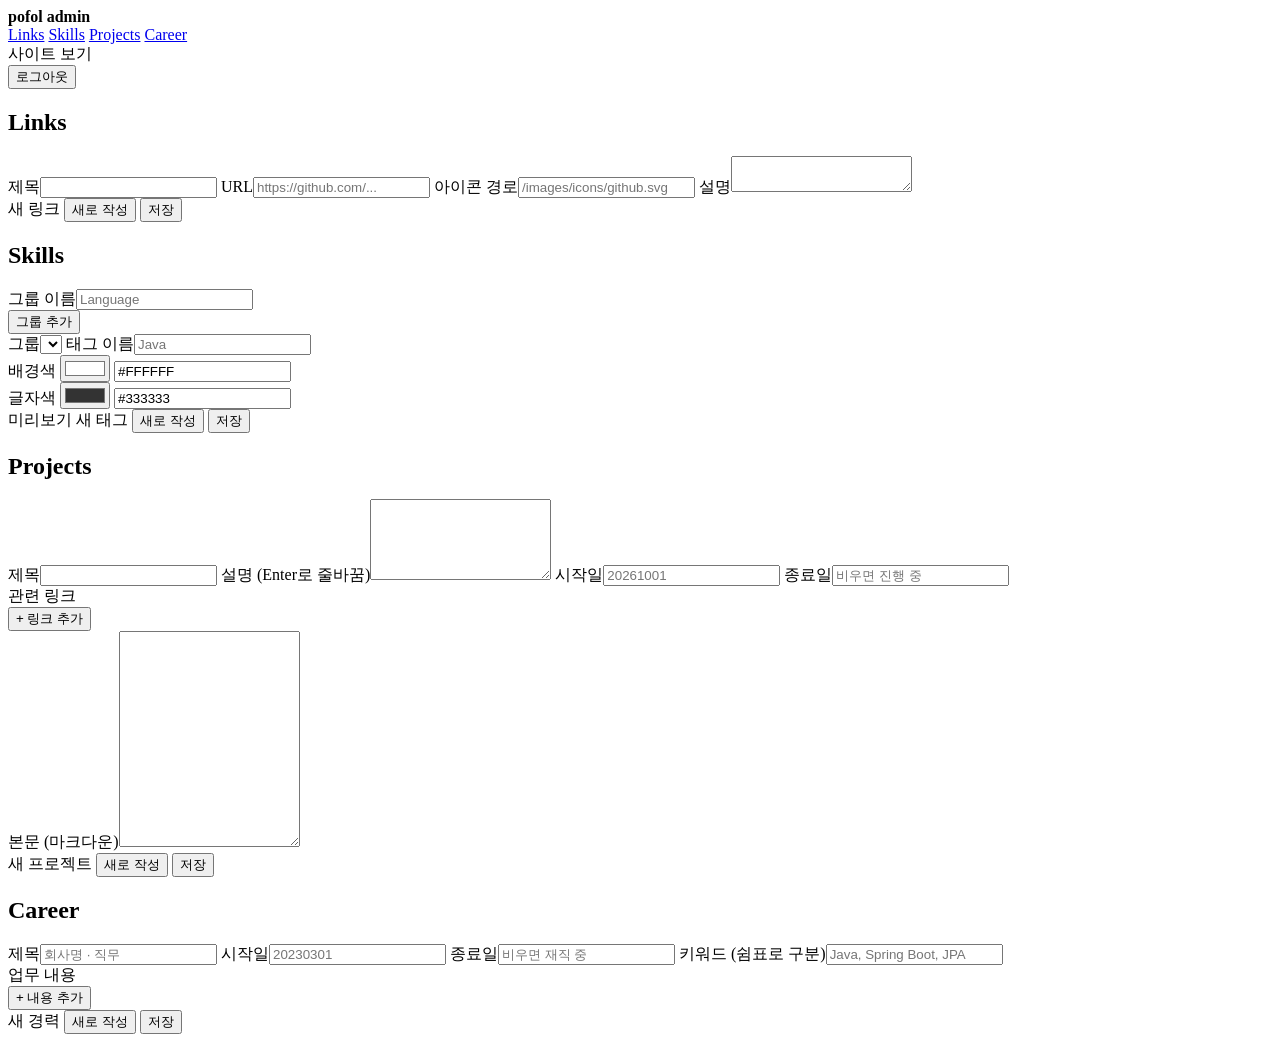
<file: src/main/resources/templates/admin/index.html>
<!DOCTYPE html>
<html lang="ko" xmlns:th="http://www.thymeleaf.org">
<head th:replace="~{admin/head :: head('pofol admin')}"></head>
<body class="admin-body">
<header class="admin-header">
  <div class="admin-wrap admin-header-inner">
    <strong class="admin-logo">pofol admin</strong>
    <nav class="admin-nav">
      <a href="#admin-links">Links</a>
      <a href="#admin-skills">Skills</a>
      <a href="#admin-projects">Projects</a>
      <a href="#admin-careers">Career</a>
    </nav>
    <div class="admin-header-actions">
      <a class="btn btn-sub btn-sm" th:href="@{/}" target="_blank" rel="noopener">사이트 보기</a>
      <form method="post" th:action="@{/po/admin/logout}">
        <button type="submit" class="btn btn-sub btn-sm">로그아웃</button>
      </form>
    </div>
  </div>
</header>

<main class="admin-wrap admin-main">
  <section class="admin-card admin-panel" id="admin-links">
    <h2 class="admin-panel-title">Links</h2>
    <form class="admin-form" id="link-form">
      <input type="hidden" name="id">
      <label class="admin-field">제목<input class="admin-input" name="title" required></label>
      <label class="admin-field">URL<input class="admin-input" name="url" placeholder="https://github.com/..." required></label>
      <label class="admin-field">아이콘 경로<input class="admin-input" name="icon" placeholder="/images/icons/github.svg"></label>
      <label class="admin-field admin-field-wide">설명<textarea class="admin-input" name="description" rows="2" required></textarea></label>
      <div class="admin-form-actions">
        <span class="admin-form-mode" data-mode>새 링크</span>
        <button type="button" class="btn btn-sub" data-reset>새로 작성</button>
        <button type="submit" class="btn">저장</button>
      </div>
    </form>
    <ul class="admin-list" id="link-list"></ul>
  </section>

  <section class="admin-card admin-panel" id="admin-skills">
    <h2 class="admin-panel-title">Skills</h2>
    <form class="admin-form admin-form-inline" id="group-form">
      <label class="admin-field">그룹 이름<input class="admin-input" name="name" placeholder="Language" required></label>
      <div class="admin-form-actions">
        <button type="submit" class="btn">그룹 추가</button>
      </div>
    </form>

    <form class="admin-form" id="tag-form">
      <input type="hidden" name="id">
      <label class="admin-field">그룹<select class="admin-input" name="tagGroupId" required></select></label>
      <label class="admin-field">태그 이름<input class="admin-input" name="tagName" placeholder="Java" required></label>
      <div class="admin-field">배경색
        <span class="admin-color" data-color="bgColor">
          <input type="color" value="#FFFFFF" aria-label="배경색 선택">
          <input class="admin-input admin-color-text" name="bgColor" value="#FFFFFF" maxlength="7" placeholder="#FFFFFF" aria-label="배경색 코드" spellcheck="false">
        </span>
      </div>
      <div class="admin-field">글자색
        <span class="admin-color" data-color="tColor">
          <input type="color" value="#333333" aria-label="글자색 선택">
          <input class="admin-input admin-color-text" name="tColor" value="#333333" maxlength="7" placeholder="#333333" aria-label="글자색 코드" spellcheck="false">
        </span>
      </div>
      <div class="admin-form-actions">
        <span class="admin-tag-preview"><span class="tag" id="tag-preview">미리보기</span></span>
        <span class="admin-form-mode" data-mode>새 태그</span>
        <button type="button" class="btn btn-sub" data-reset>새로 작성</button>
        <button type="submit" class="btn">저장</button>
      </div>
    </form>
    <div class="admin-groups" id="group-list"></div>
  </section>

  <section class="admin-card admin-panel" id="admin-projects">
    <h2 class="admin-panel-title">Projects</h2>
    <form class="admin-form" id="post-form">
      <input type="hidden" name="id">
      <label class="admin-field admin-field-wide">제목<input class="admin-input" name="title" required></label>
      <label class="admin-field admin-field-wide">설명 (Enter로 줄바꿈)<textarea class="admin-input" name="description" rows="5" required></textarea></label>
      <label class="admin-field">시작일<input class="admin-input" name="startDate" inputmode="numeric" maxlength="8" pattern="\d{8}" placeholder="20261001"></label>
      <label class="admin-field">종료일<input class="admin-input" name="endDate" inputmode="numeric" maxlength="8" pattern="\d{8}" placeholder="비우면 진행 중"></label>
      <div class="admin-field admin-field-wide">관련 링크
        <div class="admin-links" id="post-links"></div>
        <button type="button" class="btn btn-sub btn-sm admin-links-add" id="post-link-add">+ 링크 추가</button>
      </div>
      <label class="admin-field admin-field-wide">본문 (마크다운)<textarea class="admin-input admin-markdown-input" name="content" rows="14" required></textarea></label>
      <div class="admin-form-actions">
        <span class="admin-form-mode" data-mode>새 프로젝트</span>
        <button type="button" class="btn btn-sub" data-reset>새로 작성</button>
        <button type="submit" class="btn">저장</button>
      </div>
    </form>
    <ul class="admin-list" id="post-list"></ul>
  </section>

  <section class="admin-card admin-panel" id="admin-careers">
    <h2 class="admin-panel-title">Career</h2>
    <form class="admin-form" id="career-form">
      <input type="hidden" name="id">
      <label class="admin-field admin-field-wide">제목<input class="admin-input" name="title" maxlength="100" placeholder="회사명 · 직무" required></label>
      <label class="admin-field">시작일<input class="admin-input" name="startDate" inputmode="numeric" maxlength="8" pattern="\d{8}" placeholder="20230301" required></label>
      <label class="admin-field">종료일<input class="admin-input" name="endDate" inputmode="numeric" maxlength="8" pattern="\d{8}" placeholder="비우면 재직 중"></label>
      <label class="admin-field admin-field-wide">키워드 (쉼표로 구분)<input class="admin-input" name="keywords" placeholder="Java, Spring Boot, JPA"></label>
      <div class="admin-field admin-field-wide">업무 내용
        <div class="admin-links" id="career-contents"></div>
        <button type="button" class="btn btn-sub btn-sm admin-links-add" id="career-content-add">+ 내용 추가</button>
      </div>
      <div class="admin-form-actions">
        <span class="admin-form-mode" data-mode>새 경력</span>
        <button type="button" class="btn btn-sub" data-reset>새로 작성</button>
        <button type="submit" class="btn">저장</button>
      </div>
    </form>
    <ul class="admin-list" id="career-list"></ul>
  </section>
</main>

<div class="admin-toast" id="admin-toast" role="status" aria-live="polite"></div>

<script type="module" th:src="@{/js/admin/admin.js}"></script>
</body>
</html>
</file>
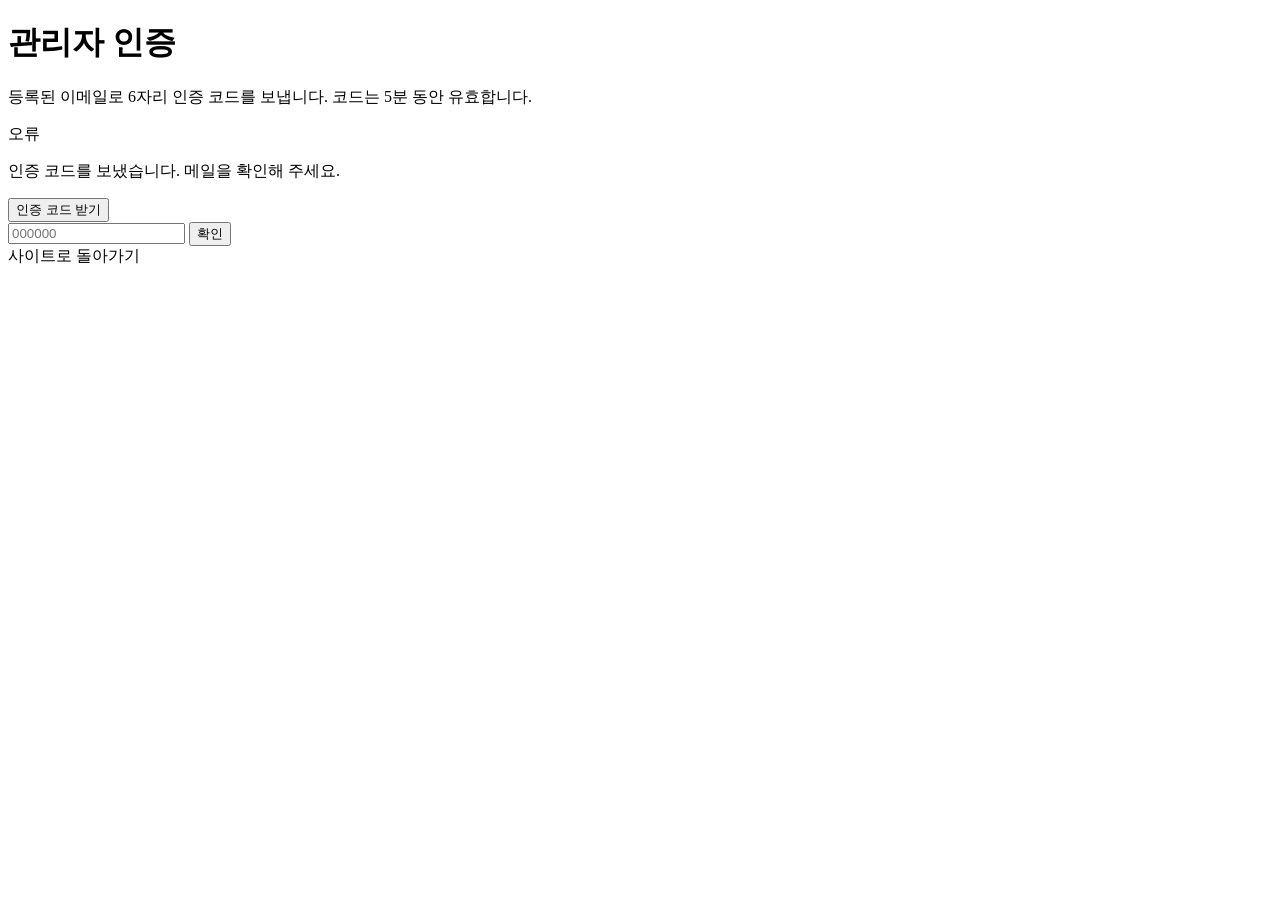
<file: src/main/resources/templates/admin/login.html>
<!DOCTYPE html>
<html lang="ko" xmlns:th="http://www.thymeleaf.org">
<head th:replace="~{admin/head :: head('관리자 인증')}"></head>
<body class="admin-body">
<main class="admin-login">
  <div class="admin-card admin-login-card">
    <h1 class="admin-login-title">관리자 인증</h1>
    <p class="admin-login-desc">등록된 이메일로 6자리 인증 코드를 보냅니다. 코드는 5분 동안 유효합니다.</p>

    <p class="admin-msg is-error" th:if="${error}" th:text="${error}">오류</p>
    <p class="admin-msg" th:if="${sent != null and error == null}">인증 코드를 보냈습니다. 메일을 확인해 주세요.</p>

    <form method="post" th:action="@{/po/admin/login/code}">
      <button type="submit" class="btn btn-sub btn-block">인증 코드 받기</button>
    </form>

    <form method="post" th:action="@{/po/admin/login/verify}" class="admin-login-verify">
      <input class="admin-input admin-code-input" name="code" inputmode="numeric" autocomplete="one-time-code"
             maxlength="6" pattern="\d{6}" placeholder="000000" required aria-label="인증 코드">
      <button type="submit" class="btn">확인</button>
    </form>

    <a class="admin-login-back" th:href="@{/}">사이트로 돌아가기</a>
  </div>
</main>
</body>
</html>
</file>
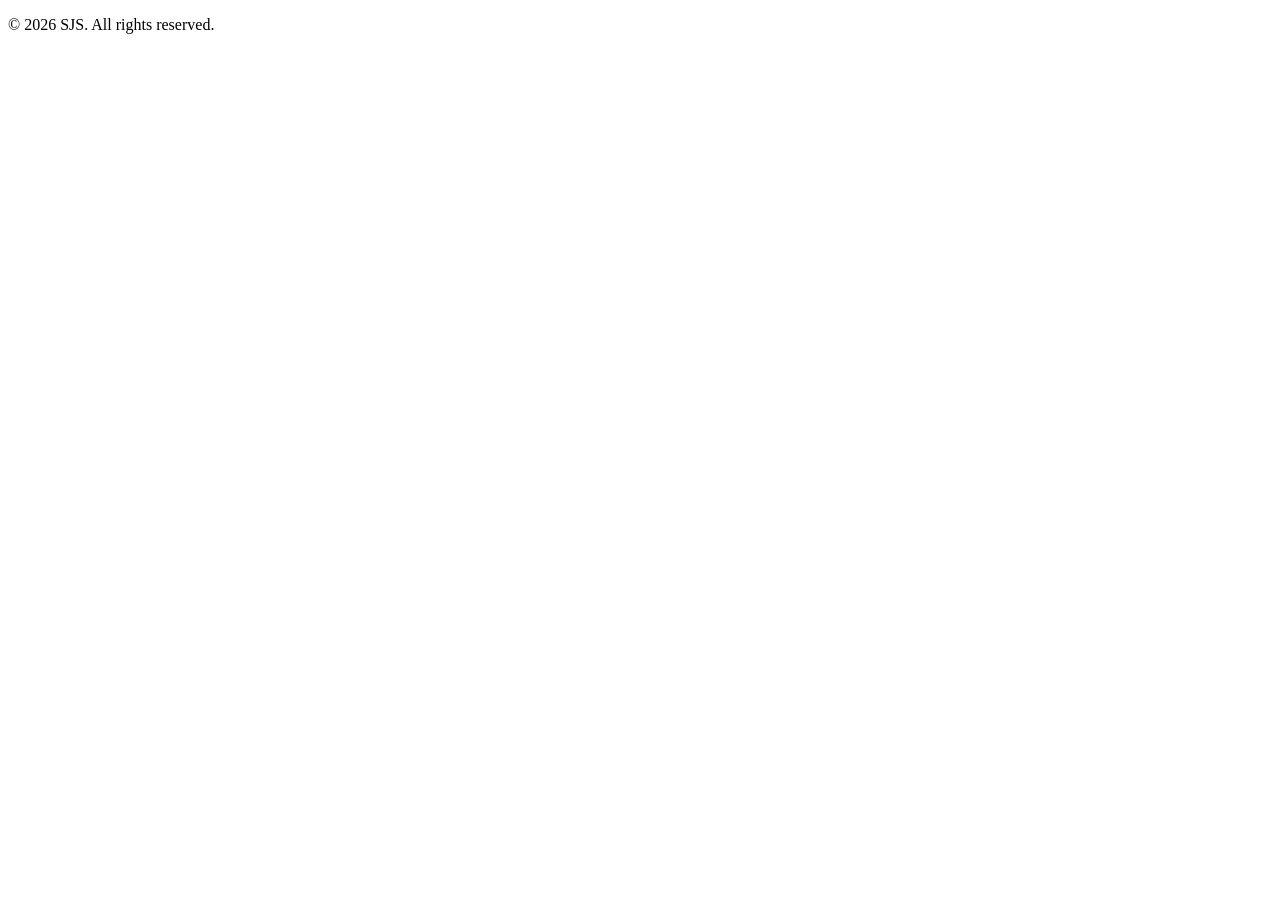
<file: src/main/resources/templates/fragments/footer.html>
<!DOCTYPE html>
<html xmlns:th="http://www.thymeleaf.org">
<body>
<footer th:fragment="footer" class="footer">
  <div class="container">
    <p class="footer-copy">&copy; 2026 SJS. All rights reserved.</p>
  </div>
</footer>
</body>
</html>
</file>
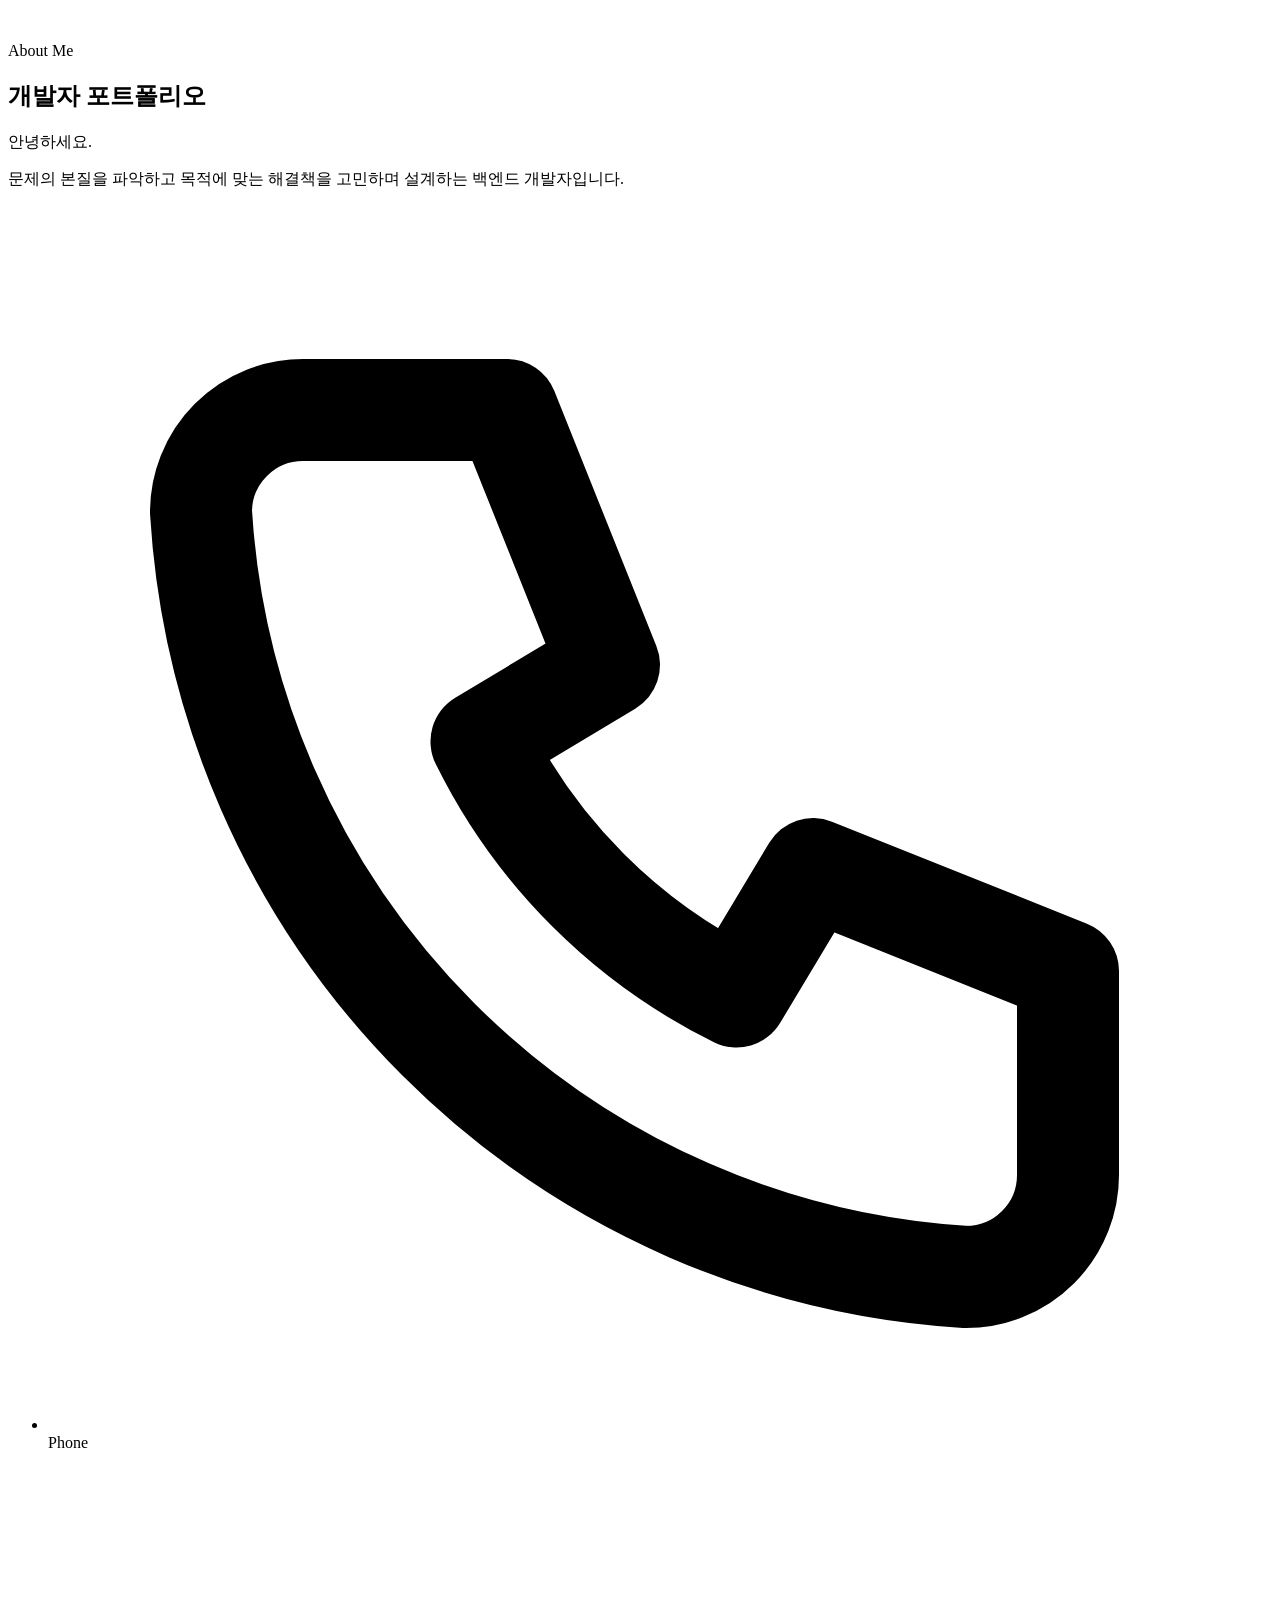
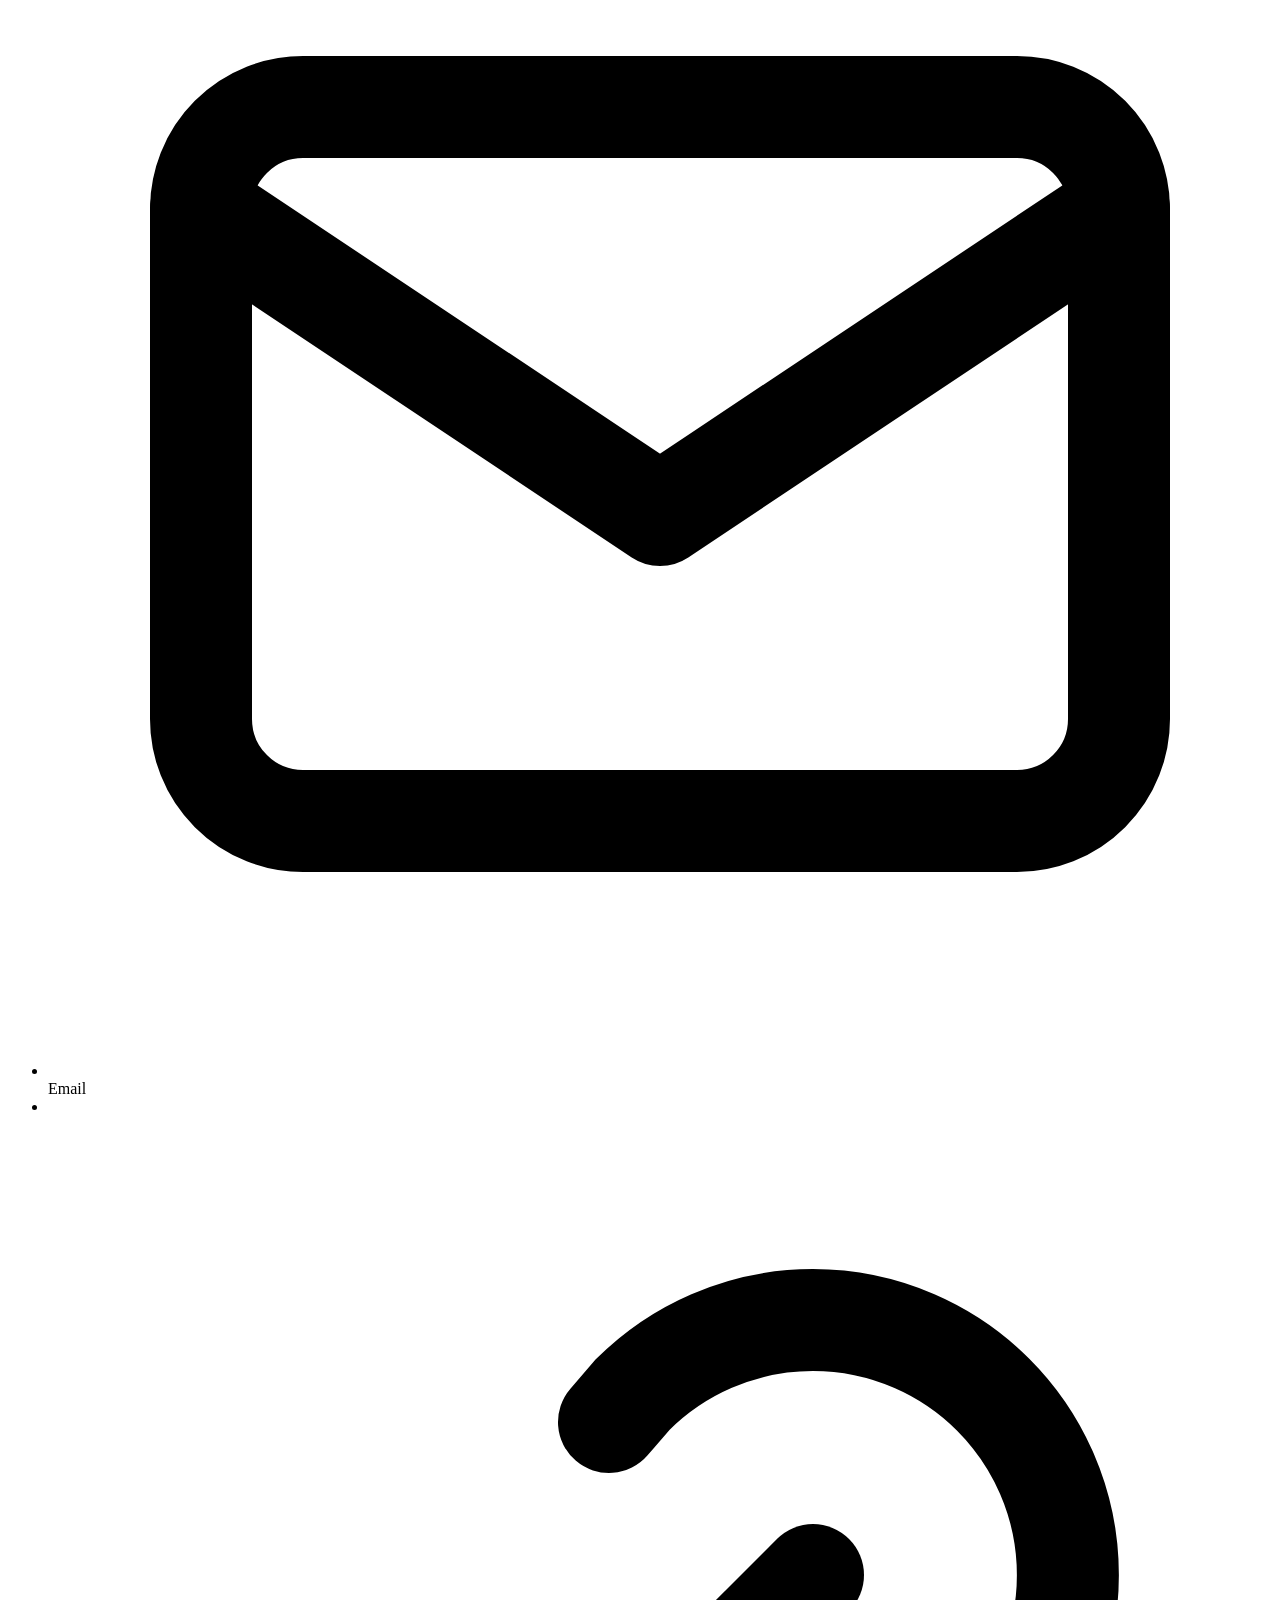
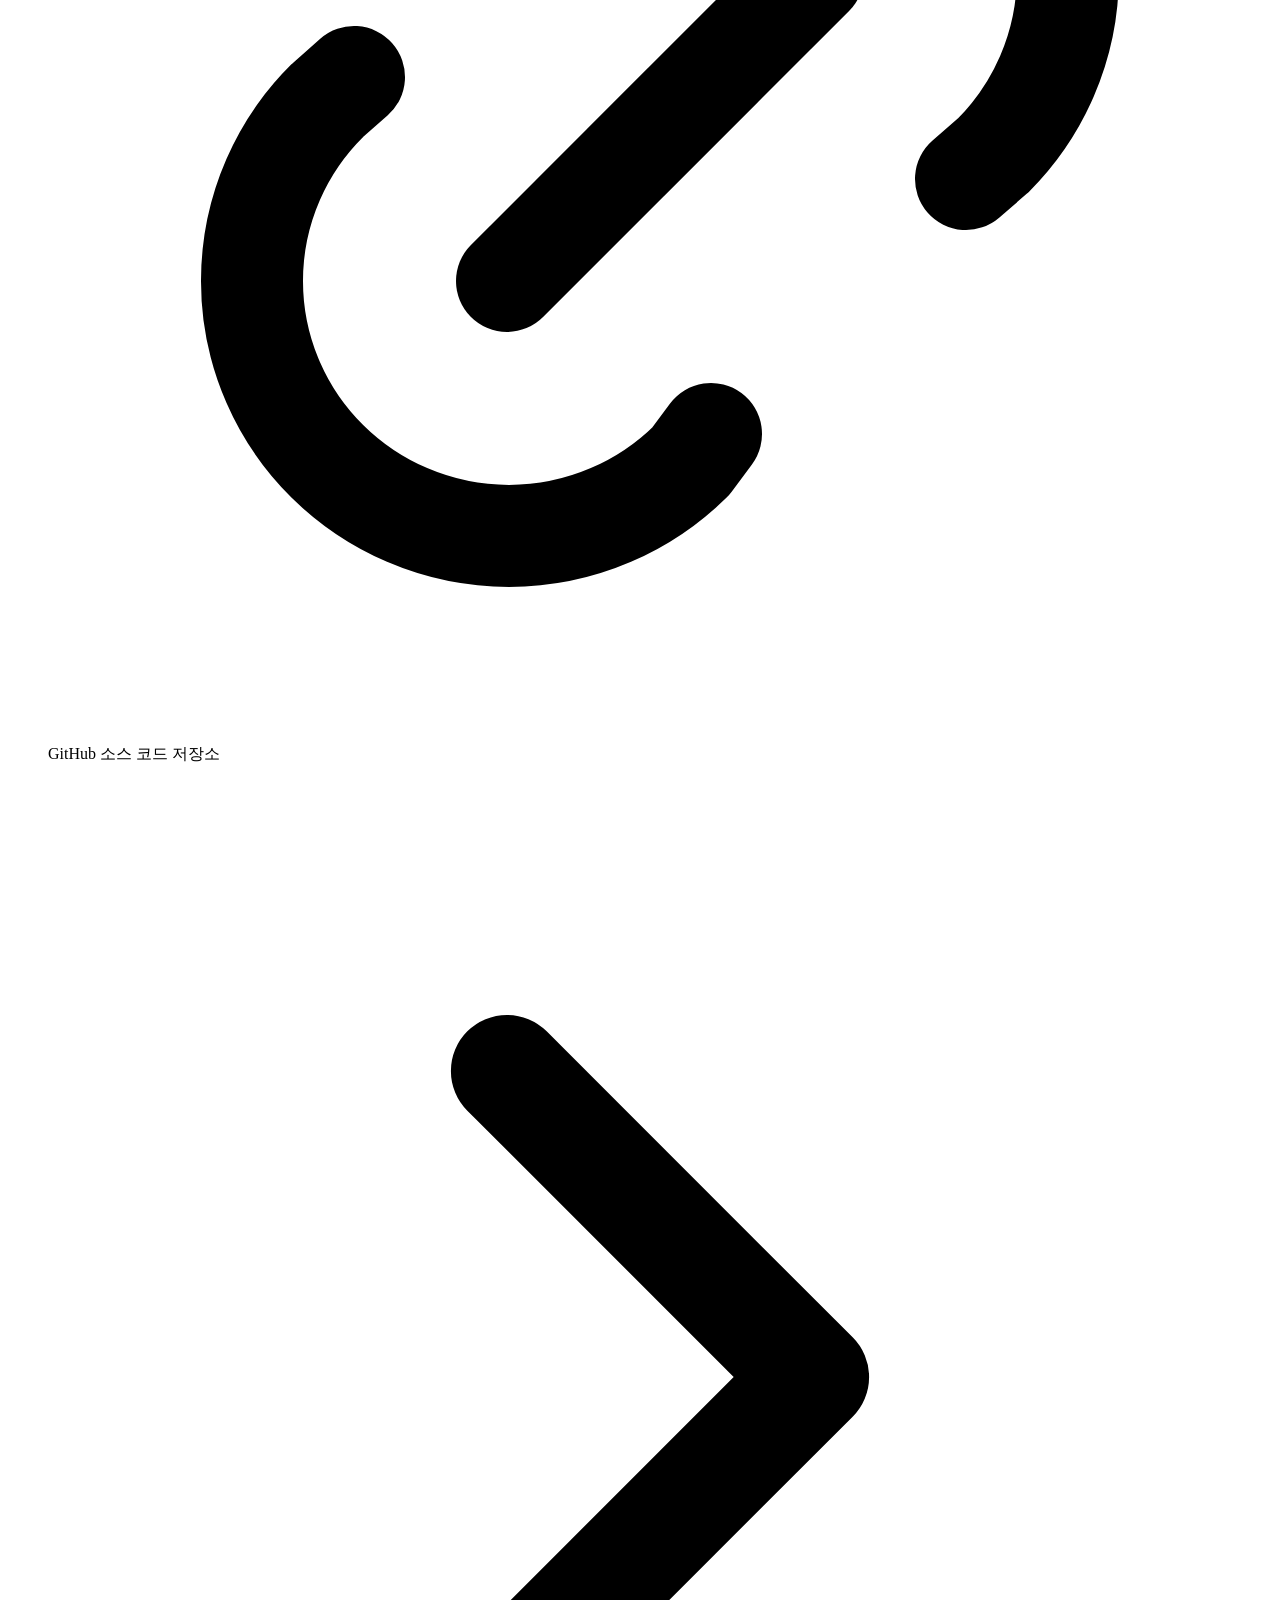
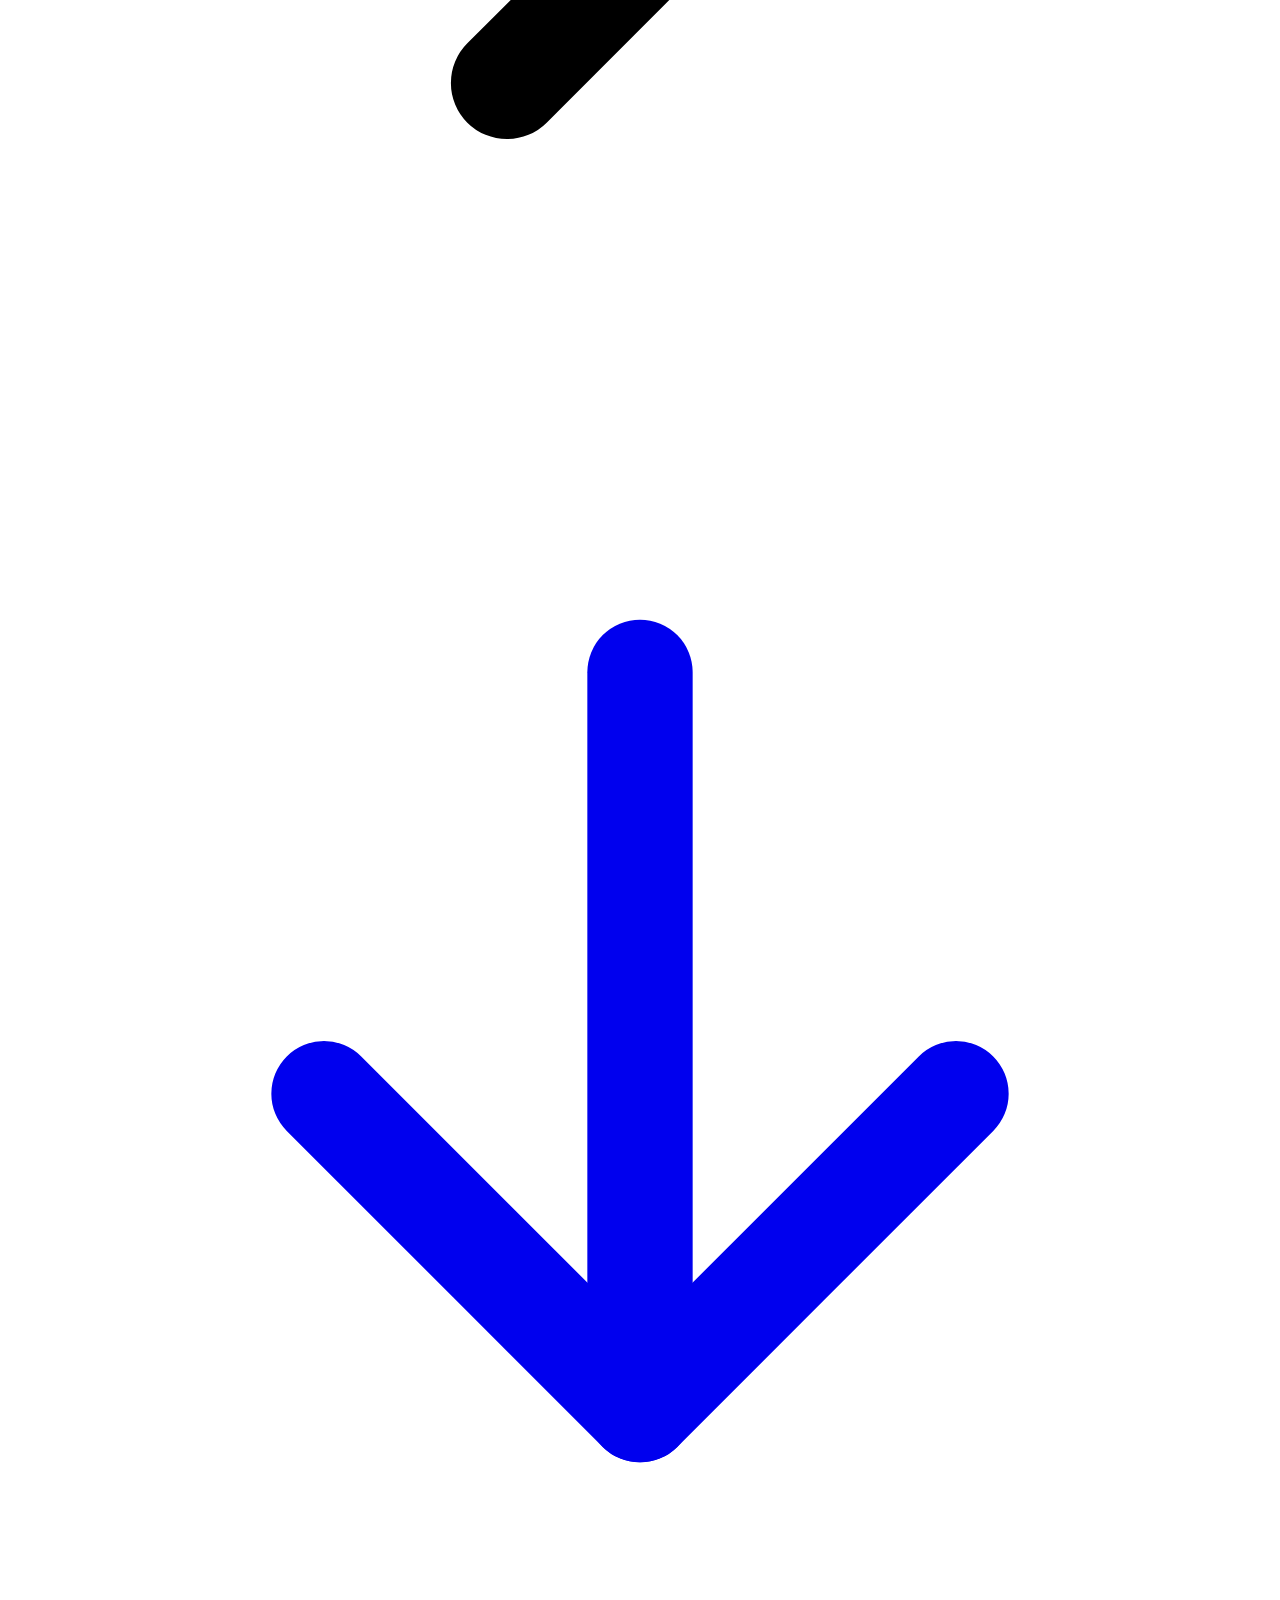
<file: src/main/resources/templates/sections/about.html>
<!DOCTYPE html>
<html xmlns:th="http://www.thymeleaf.org">
<body>
<section th:fragment="about" id="about" class="about">

  <img class="about-bg" th:src="@{/images/about-bg.jpg}" alt="" aria-hidden="true"
       onerror="this.style.display='none'">

  <div class="container about-inner">
    <p class="about-eyebrow">About Me</p>

    <h2 class="about-title">
      <span class="about-name" th:text="${about?.name} ?: '이름'"></span>
      <span>개발자 포트폴리오</span>
    </h2>

    <span class="about-divider" aria-hidden="true"></span>
    
    <div class="about-intro">
      <p>안녕하세요.</p>
      <p>문제의 본질을 파악하고 목적에 맞는 해결책을 고민하며 설계하는 백엔드 개발자입니다.</p>
    </div>
    
    <ul class="contact-list">
      <li th:if="${about?.phone}">
        <div class="contact-card">
          <span class="contact-icon" aria-hidden="true">
            <svg viewBox="0 0 24 24" fill="none" stroke="currentColor" stroke-width="2" stroke-linecap="round" stroke-linejoin="round">
              <path d="M5 4h4l2 5l-2.5 1.5a11 11 0 0 0 5 5l1.5 -2.5l5 2v4a2 2 0 0 1 -2 2a16 16 0 0 1 -15 -15a2 2 0 0 1 2 -2"/>
            </svg>
          </span>
          <span class="contact-text">
            <span class="contact-label">Phone</span>
            <span class="contact-value" th:text="${about.phone}"></span>
          </span>
        </div>
      </li>

      <li th:if="${about?.email}">
        <div class="contact-card">
          <span class="contact-icon" aria-hidden="true">
            <svg viewBox="0 0 24 24" fill="none" stroke="currentColor" stroke-width="2" stroke-linecap="round" stroke-linejoin="round">
              <rect x="3" y="5" width="18" height="14" rx="2"/>
              <path d="M3 7l9 6l9 -6"/>
            </svg>
          </span>
          <span class="contact-text">
            <span class="contact-label">Email</span>
            <span class="contact-value" th:text="${about.email}"></span>
          </span>
        </div>
      </li>

      <li th:each="link : ${links}">
        <a class="contact-card contact-card-link" th:href="${link.url}" target="_blank" rel="noopener noreferrer">
          <span class="contact-icon" th:classappend="${link.icon} ? 'has-img'" aria-hidden="true">
            <img th:if="${link.icon}" th:src="${link.icon}" alt="">
            <svg th:unless="${link.icon}" viewBox="0 0 24 24" fill="none" stroke="currentColor" stroke-width="2" stroke-linecap="round" stroke-linejoin="round">
              <path d="M9 15l6 -6"/>
              <path d="M11 6l.463 -.536a5 5 0 0 1 7.071 7.072l-.534 .464"/>
              <path d="M13 18l-.397 .534a5.068 5.068 0 0 1 -7.127 0a4.972 4.972 0 0 1 0 -7.071l.524 -.463"/>
            </svg>
          </span>
          <span class="contact-text">
            <span class="contact-label" th:text="${link.title}">GitHub</span>
            <span class="contact-value" th:text="${link.description}">소스 코드 저장소</span>
          </span>
          <span class="contact-arrow" aria-hidden="true">
            <svg viewBox="0 0 24 24" fill="none" stroke="currentColor" stroke-width="2.2" stroke-linecap="round" stroke-linejoin="round">
              <path d="M9 6l6 6-6 6"/>
            </svg>
          </span>
        </a>
      </li>
    </ul>
  </div>

  <a href="#skills" class="about-scroll" aria-label="다음 섹션으로 이동">
    <svg viewBox="0 0 24 24" fill="none" stroke="currentColor" stroke-width="2" stroke-linecap="round" stroke-linejoin="round" aria-hidden="true">
      <path d="M12 5v14"/>
      <path d="M6 13l6 6l6 -6"/>
    </svg>
  </a>
</section>
</body>
</html>
</file>
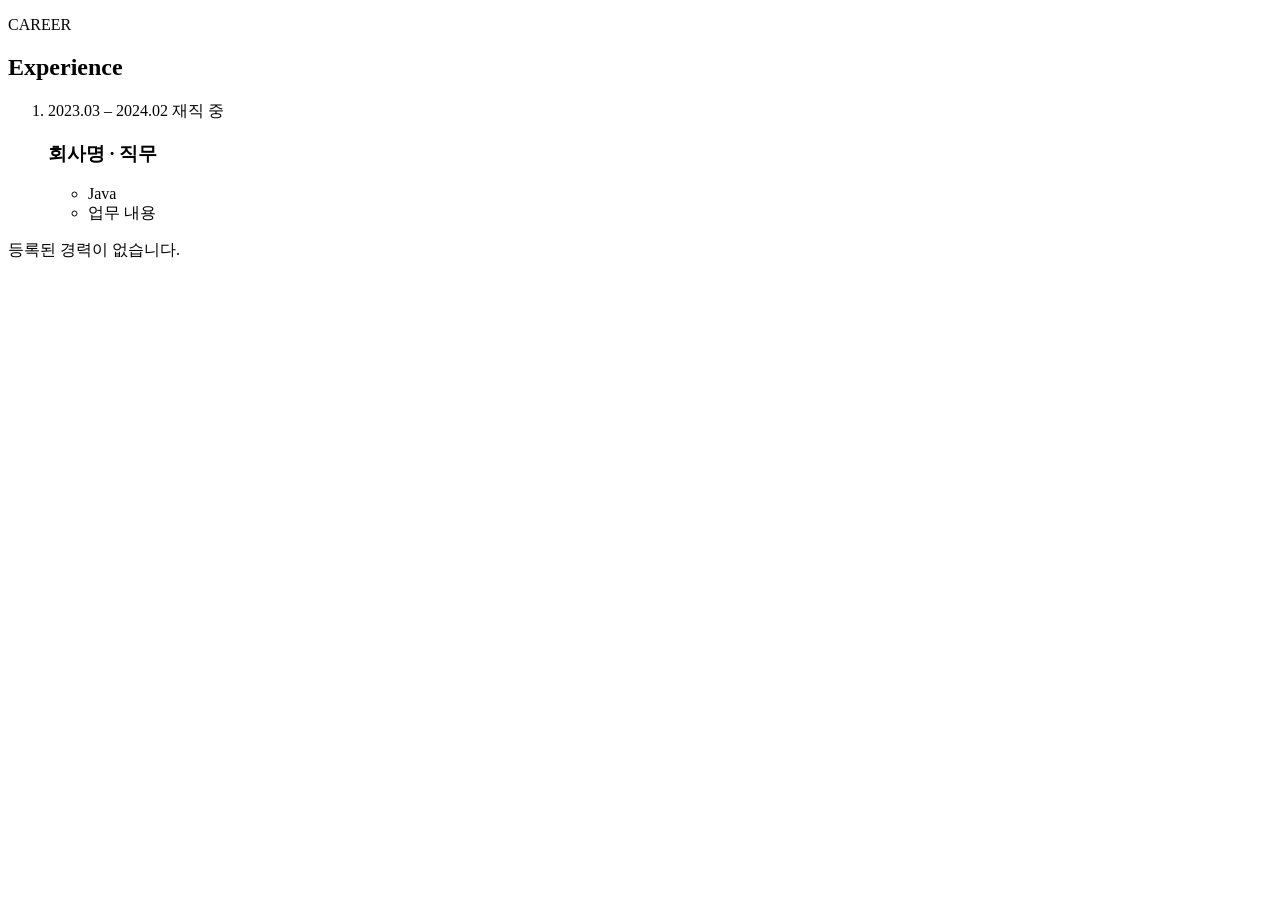
<file: src/main/resources/templates/sections/careers.html>
<!DOCTYPE html>
<html xmlns:th="http://www.thymeleaf.org">
<body>
<section th:fragment="careers" id="careers" class="section careers">
  <div class="container">
    <p class="section-eyebrow">CAREER</p>
    <h2 class="section-title">Experience</h2>

    <ol class="career-list" th:unless="${#lists.isEmpty(careers)}">
      <li class="career-item" th:each="career : ${careers}">
        <div class="career-side">
          <p class="career-period">
            <span th:text="${#strings.replace(#strings.substring(career.startDate, 0, 7), '-', '.')}">2023.03</span>
            <span class="career-period-sep" aria-hidden="true">–</span>
            <span th:if="${career.endDate}"
                  th:text="${#strings.replace(#strings.substring(career.endDate, 0, 7), '-', '.')}">2024.02</span>
            <span th:unless="${career.endDate}" class="career-current">재직 중</span>
          </p>
        </div>

        <div class="career-body">
          <h3 class="career-title" th:text="${career.title}">회사명 · 직무</h3>

          <ul class="tag-list career-keywords" th:unless="${#lists.isEmpty(career.keywords)}">
            <li th:each="keyword : ${career.keywords}">
              <span class="tag" th:text="${keyword}">Java</span>
            </li>
          </ul>

          <ul class="career-contents" th:unless="${#lists.isEmpty(career.contents)}">
            <li th:each="content : ${career.contents}" th:text="${content}">업무 내용</li>
          </ul>
        </div>
      </li>
    </ol>

    <p class="empty-text" th:if="${#lists.isEmpty(careers)}">등록된 경력이 없습니다.</p>
  </div>
</section>
</body>
</html>
</file>
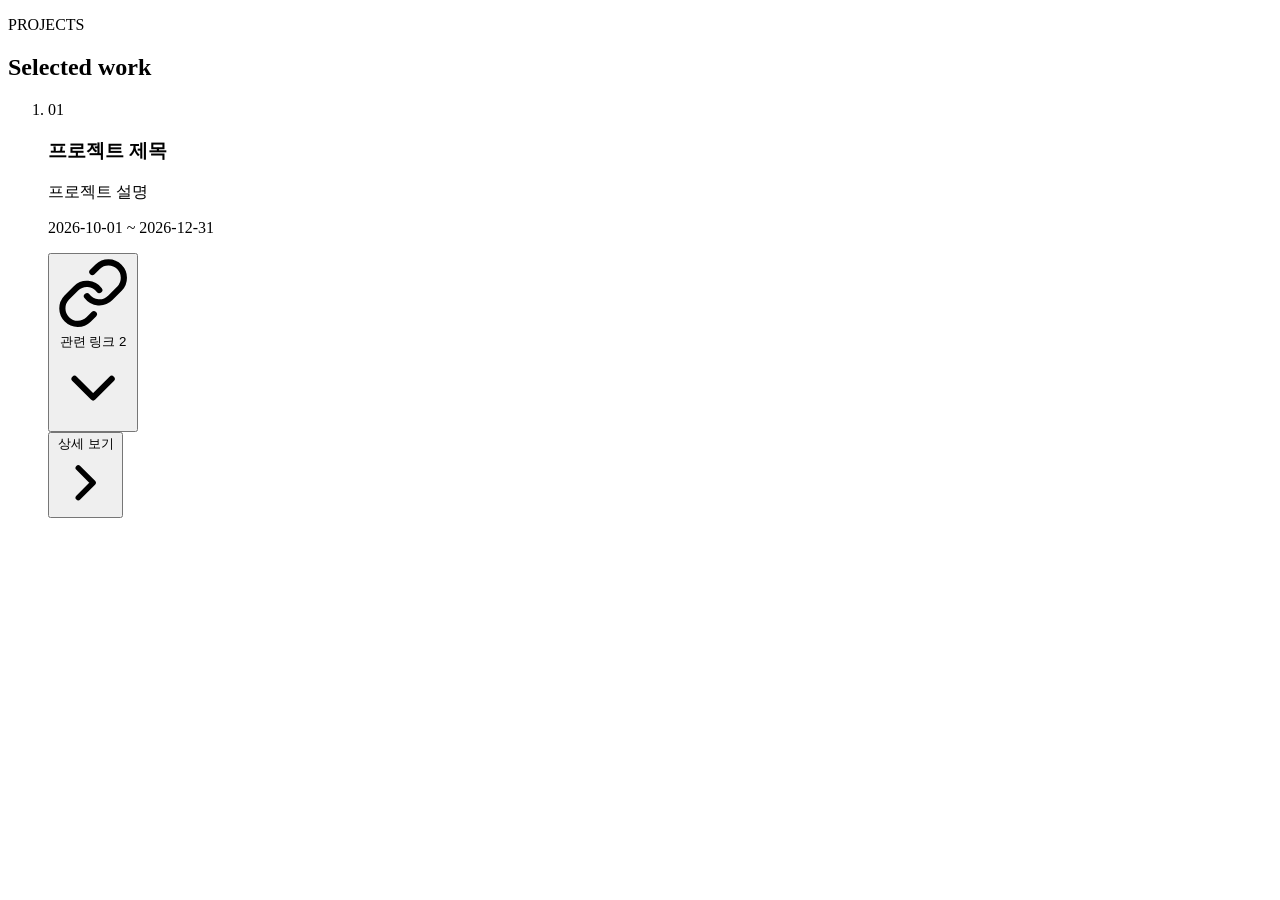
<file: src/main/resources/templates/sections/projects.html>
<!DOCTYPE html>
<html xmlns:th="http://www.thymeleaf.org">
<body>
<section th:fragment="projects" id="projects" class="section projects">
  <div class="container">
    <p class="section-eyebrow">PROJECTS</p>
    <h2 class="section-title">Selected work</h2>

    <ol class="project-list" th:unless="${#lists.isEmpty(posts)}">
      <li class="project-item" th:each="post, stat : ${posts}" th:data-post-id="${post.postId}">
        <span class="project-num" th:text="${#numbers.formatInteger(stat.count, 2)}">01</span>

        <div class="project-body">
          <h3 class="project-title" th:text="${post.title}">프로젝트 제목</h3>
          <p class="project-desc" th:text="${post.description}">프로젝트 설명</p>
          <p class="project-period"
             th:if="${post.startDate}"
             th:text="|${post.startDate} ~ ${post.endDate ?: '진행 중'}|">2026-10-01 ~ 2026-12-31</p>
        </div>

        <div class="project-actions">
          <div class="project-links" th:unless="${#lists.isEmpty(post.links)}">
            <button type="button" class="project-links-toggle" aria-expanded="false" aria-label="관련 링크 보기"
                    th:attr="aria-controls=|project-links-${post.postId}|">
              <svg class="project-links-icon" viewBox="0 0 24 24" fill="none" stroke="currentColor" stroke-width="2" stroke-linecap="round" stroke-linejoin="round" aria-hidden="true">
                <path d="M10 13a5 5 0 0 0 7.54.54l3-3a5 5 0 0 0-7.07-7.07l-1.72 1.71"/>
                <path d="M14 11a5 5 0 0 0-7.54-.54l-3 3a5 5 0 0 0 7.07 7.07l1.71-1.71"/>
              </svg>
              <span class="project-links-label">관련 링크</span>
              <span class="project-links-count" th:text="${#lists.size(post.links)}">2</span>
              <svg class="project-links-chevron" viewBox="0 0 24 24" fill="none" stroke="currentColor" stroke-width="2" stroke-linecap="round" stroke-linejoin="round" aria-hidden="true">
                <path d="M6 9l6 6 6-6"/>
              </svg>
            </button>
            <ul class="project-links-menu" th:id="|project-links-${post.postId}|" hidden>
              <li th:each="link : ${post.links}">
                <a class="project-link" th:href="${link.url}" target="_blank" rel="noopener noreferrer">
                  <span class="project-link-title" th:text="${link.title}">GitHub</span>
                  <span class="project-link-url"
                        th:text="${#strings.replace(#strings.replace(link.url, 'https://', ''), 'http://', '')}">github.com</span>
                </a>
              </li>
            </ul>
          </div>

          <button type="button" class="project-detail-btn" th:attr="aria-label=|${post.title} 상세 보기|">
            <span>상세 보기</span>
            <svg viewBox="0 0 24 24" fill="none" stroke="currentColor" stroke-width="2.2" stroke-linecap="round" stroke-linejoin="round" aria-hidden="true">
              <path d="M9 6l6 6-6 6"/>
            </svg>
          </button>
        </div>
      </li>
    </ol>

    <p class="empty-text" th:if="${#lists.isEmpty(posts)}"></p>
  </div>

  <dialog class="project-modal" aria-labelledby="project-modal-title" th:unless="${#lists.isEmpty(posts)}">
    <div class="project-modal-bar">
      <button type="button" class="project-modal-close" aria-label="닫기">
        <svg viewBox="0 0 24 24" fill="none" stroke="currentColor" stroke-width="2" stroke-linecap="round" stroke-linejoin="round">
          <path d="M6 6l12 12M18 6L6 18"/>
        </svg>
      </button>
    </div>
    <div class="project-modal-head">
      <p class="project-modal-num"></p>
      <h3 id="project-modal-title" class="project-modal-title"></h3>
      <p class="project-modal-desc"></p>
      <p class="project-modal-period"></p>
    </div>
    <div class="project-modal-content markdown"></div>
  </dialog>
</section>
</body>
</html>
</file>
